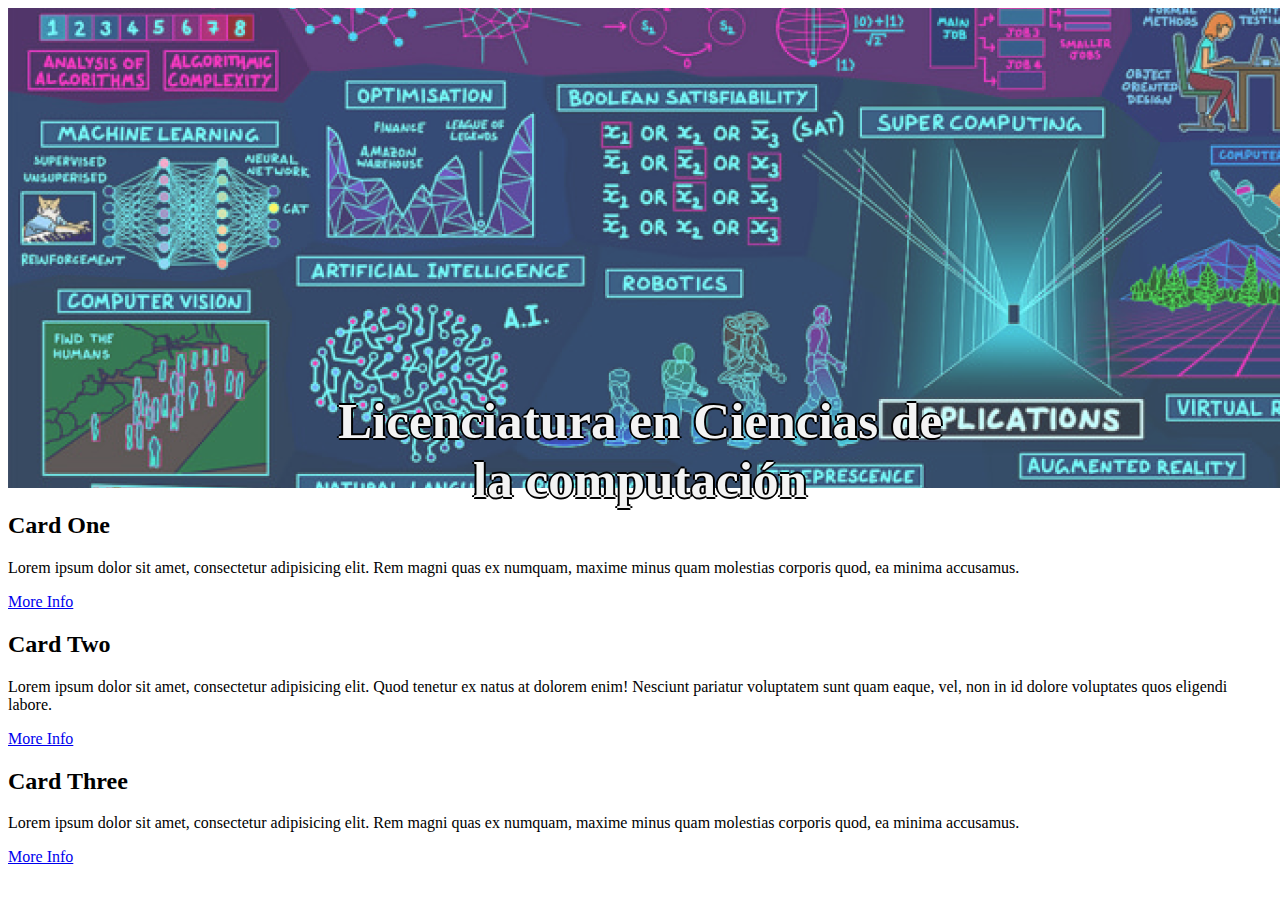
<file: index.html>
<!DOCTYPE html>
<html lang="es">
<head>
	<title></title>
	<meta charset="utf-8">
	<meta name="viewport" content="width=device-width, initial-scale=1">
	<link rel="stylesheet" href="https://stackpath.bootstrapcdn.com/bootstrap/4.1.1/css/bootstrap.min.css" integrity="sha384-WskhaSGFgHYWDcbwN70/dfYBj47jz9qbsMId/iRN3ewGhXQFZCSftd1LZCfmhktB" crossorigin="anonymous">
    <link rel="stylesheet" type="text/css" href="styles.css">
    <script src="https://stackpath.bootstrapcdn.com/bootstrap/4.1.1/js/bootstrap.min.js" integrity="sha384-smHYKdLADwkXOn1EmN1qk/HfnUcbVRZyYmZ4qpPea6sjB/pTJ0euyQp0Mk8ck+5T" crossorigin="anonymous"></script>
</head>
<body> 
  <div class="container">

    <!-- Heading Row -->
    <div class="row my-4">
      <div class="col-lg-12">
        <img class="img-fluid " src="cs.png" alt="">
        <div class="centered" id="curso">
          Licenciatura en Ciencias de la computación
        </div>
      </div>
    </div>
    <!-- /.row -->

    <!-- Content Row -->
    <div class="row">
      <div class="col-md-4 mb-4">
        <div class="card h-100">
          <div class="card-body">
            <h2 class="card-title">Card One</h2>
            <p class="card-text">Lorem ipsum dolor sit amet, consectetur adipisicing elit. Rem magni quas ex numquam, maxime minus quam molestias corporis quod, ea minima accusamus.</p>
          </div>
          <div class="card-footer">
            <a href="https://blackrockdigital.github.io/startbootstrap-small-business/#" class="btn btn-primary">More Info</a>
          </div>
        </div>
      </div>
      <!-- /.col-md-4 -->
      <div class="col-md-4 mb-4">
        <div class="card h-100">
          <div class="card-body">
            <h2 class="card-title">Card Two</h2>
            <p class="card-text">Lorem ipsum dolor sit amet, consectetur adipisicing elit. Quod tenetur ex natus at dolorem enim! Nesciunt pariatur voluptatem sunt quam eaque, vel, non in id dolore voluptates quos eligendi labore.</p>
          </div>
          <div class="card-footer">
            <a href="https://blackrockdigital.github.io/startbootstrap-small-business/#" class="btn btn-primary">More Info</a>
          </div>
        </div>
      </div>
      <!-- /.col-md-4 -->
      <div class="col-md-4 mb-4">
        <div class="card h-100">
          <div class="card-body">
            <h2 class="card-title">Card Three</h2>
            <p class="card-text">Lorem ipsum dolor sit amet, consectetur adipisicing elit. Rem magni quas ex numquam, maxime minus quam molestias corporis quod, ea minima accusamus.</p>
          </div>
          <div class="card-footer">
            <a href="https://blackrockdigital.github.io/startbootstrap-small-business/#" class="btn btn-primary">More Info</a>
          </div>
        </div>
      </div>
      <!-- /.col-md-4 -->

    </div>
    <!-- /.row -->

  </div>
  <!-- /.container -->

</body>
</html>
</file>
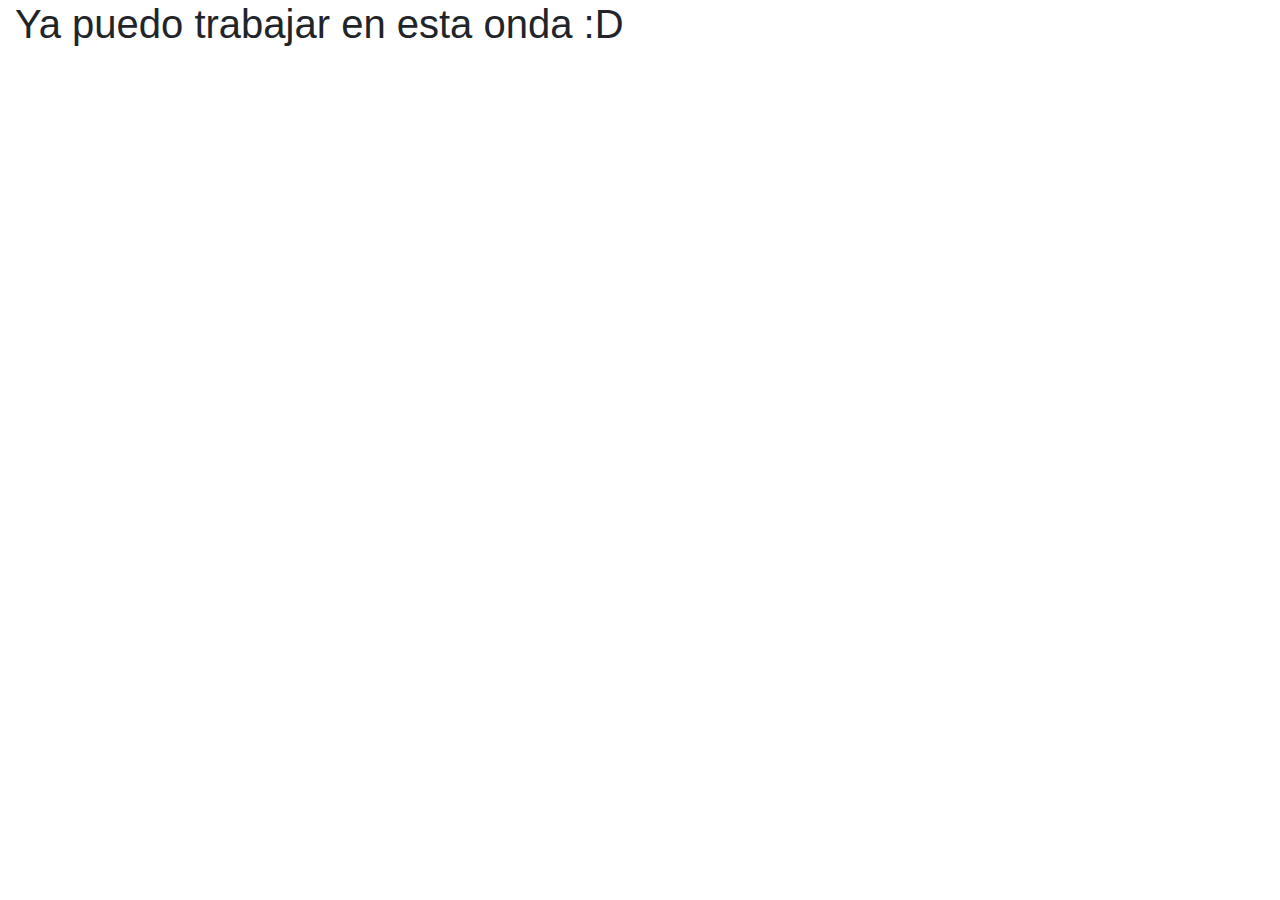
<file: LIS.html>
<!DOCTYPE html>
<html lang="es">
<head>
    <title>LIS</title>
    <meta charset="utf-8">
    <meta name="viewport" content="width=device-width, initial-scale=1">

    <!-- Bootstrap 4, JQuery 3.2.1, Popper 1.12.9 -->
    <link rel="stylesheet" href="https://maxcdn.bootstrapcdn.com/bootstrap/4.0.0/css/bootstrap.min.css" integrity="sha384-Gn5384xqQ1aoWXA+058RXPxPg6fy4IWvTNh0E263XmFcJlSAwiGgFAW/dAiS6JXm" crossorigin="anonymous">
    <script src="https://code.jquery.com/jquery-3.2.1.slim.min.js" integrity="sha384-KJ3o2DKtIkvYIK3UENzmM7KCkRr/rE9/Qpg6aAZGJwFDMVNA/GpGFF93hXpG5KkN" crossorigin="anonymous"></script>
    <script src="https://cdnjs.cloudflare.com/ajax/libs/popper.js/1.12.9/umd/popper.min.js" integrity="sha384-ApNbgh9B+Y1QKtv3Rn7W3mgPxhU9K/ScQsAP7hUibX39j7fakFPskvXusvfa0b4Q" crossorigin="anonymous"></script>
    <script src="https://maxcdn.bootstrapcdn.com/bootstrap/4.0.0/js/bootstrap.min.js" integrity="sha384-JZR6Spejh4U02d8jOt6vLEHfe/JQGiRRSQQxSfFWpi1MquVdAyjUar5+76PVCmYl" crossorigin="anonymous"></script>
</head>
<body>

<div class="container-fluid">
    <div class="row">
        <div class="col">
            <h1>Ya puedo trabajar en esta onda :D</h1>
        </div>
    </div>
</div>

</body>
</html>
</file>
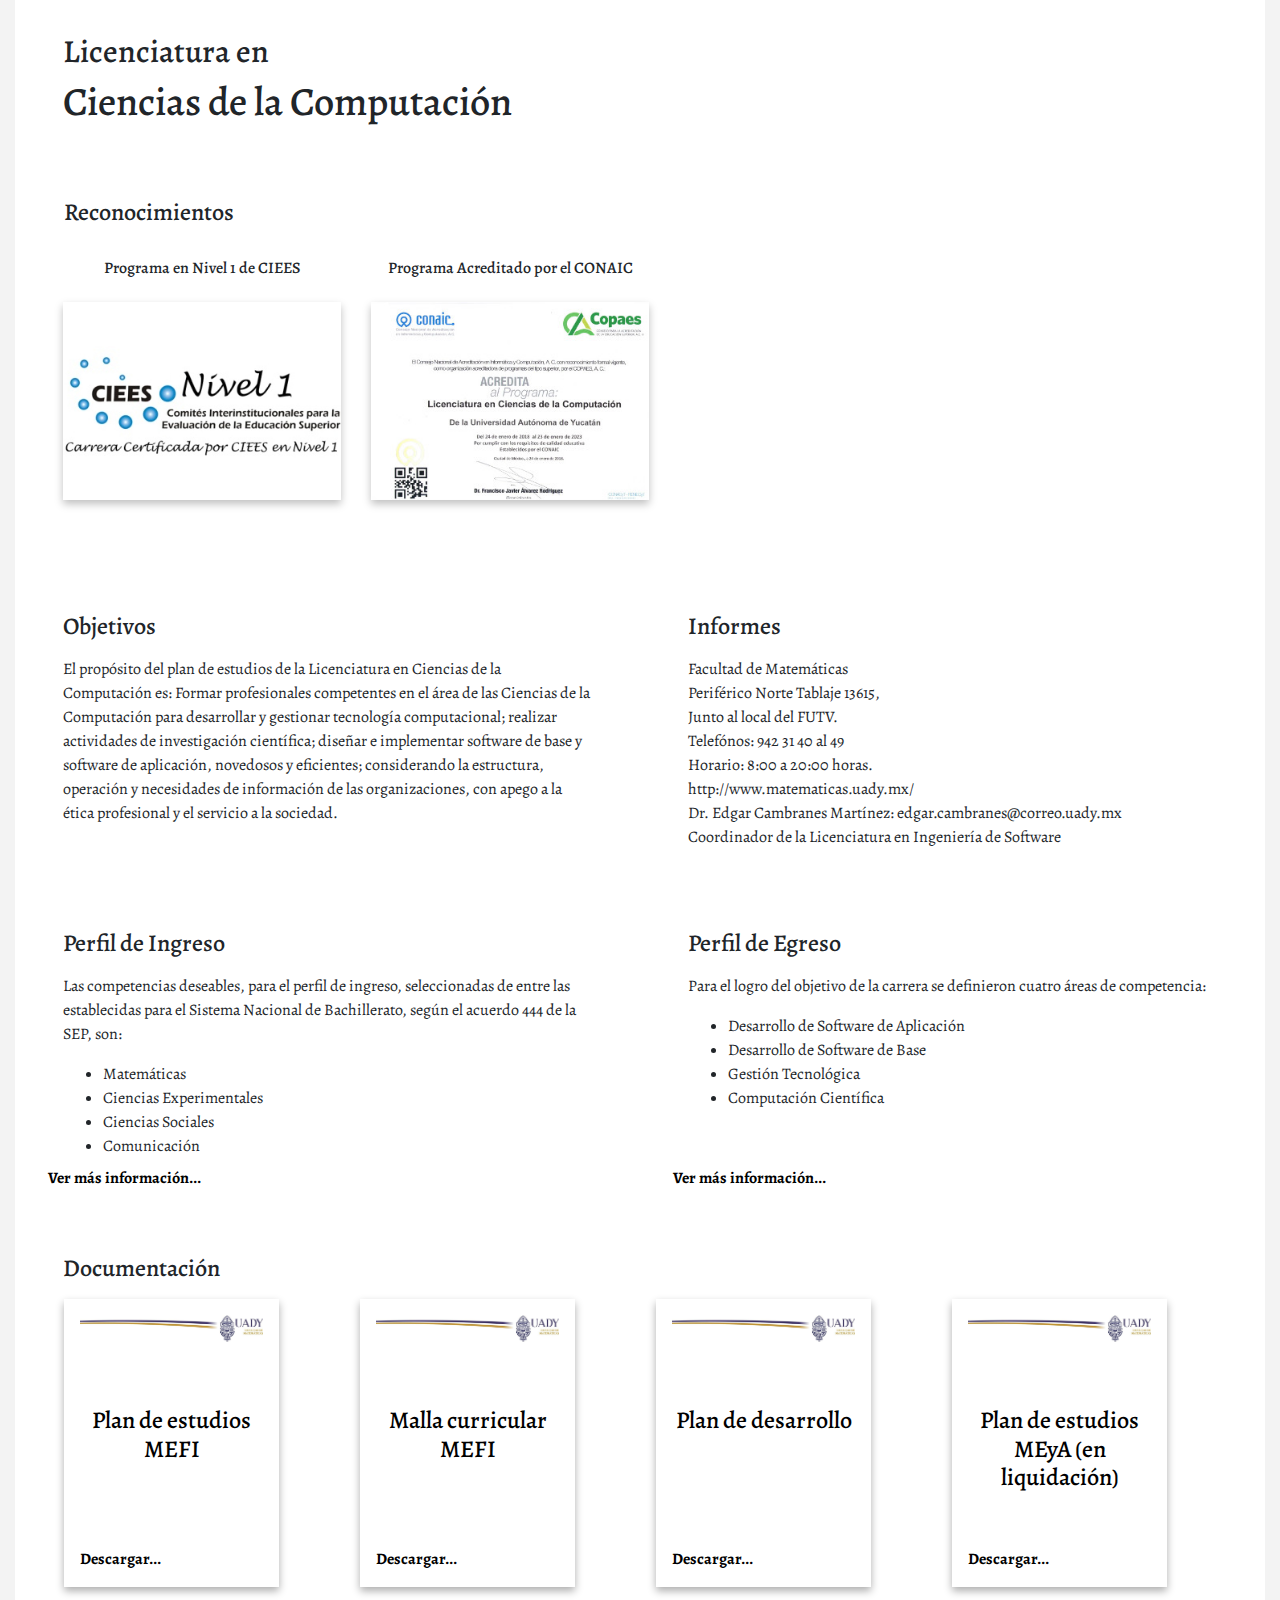
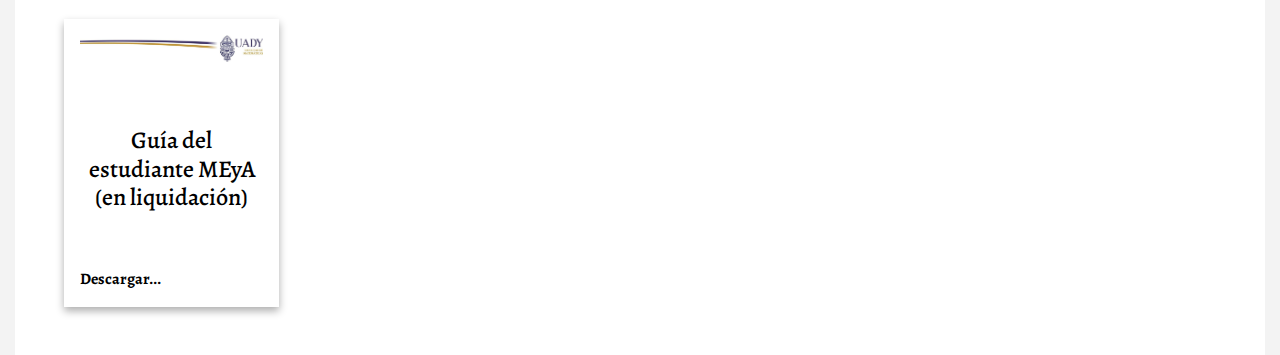
<file: sitio_lccResponsive.html>
<!DOCTYPE html>
<html lang="es">
<head>
    <title>LIS</title>
    <meta charset="utf-8">
    <meta name="viewport" content="width=device-width, initial-scale=1">

    <!-- Bootstrap 4, JQuery 3.2.1, Popper 1.12.9 -->
    <link rel="stylesheet" href="https://maxcdn.bootstrapcdn.com/bootstrap/4.0.0/css/bootstrap.min.css" integrity="sha384-Gn5384xqQ1aoWXA+058RXPxPg6fy4IWvTNh0E263XmFcJlSAwiGgFAW/dAiS6JXm" crossorigin="anonymous">
    <script src="https://code.jquery.com/jquery-3.2.1.slim.min.js" integrity="sha384-KJ3o2DKtIkvYIK3UENzmM7KCkRr/rE9/Qpg6aAZGJwFDMVNA/GpGFF93hXpG5KkN" crossorigin="anonymous"></script>
    <script src="https://cdnjs.cloudflare.com/ajax/libs/popper.js/1.12.9/umd/popper.min.js" integrity="sha384-ApNbgh9B+Y1QKtv3Rn7W3mgPxhU9K/ScQsAP7hUibX39j7fakFPskvXusvfa0b4Q" crossorigin="anonymous"></script>
    <script src="https://maxcdn.bootstrapcdn.com/bootstrap/4.0.0/js/bootstrap.min.js" integrity="sha384-JZR6Spejh4U02d8jOt6vLEHfe/JQGiRRSQQxSfFWpi1MquVdAyjUar5+76PVCmYl" crossorigin="anonymous"></script>
    <link rel="stylesheet" href="https://use.fontawesome.com/releases/v5.0.13/css/all.css" integrity="sha384-DNOHZ68U8hZfKXOrtjWvjxusGo9WQnrNx2sqG0tfsghAvtVlRW3tvkXWZh58N9jp" crossorigin="anonymous">

    <link rel="stylesheet" href="css/licenciaturas.css">
</head>
<body>

<div class="container-fluid">
    <div class="row micrositio">
        <div class="col">
            <h2 class="title-top">Licenciatura en</h2>
            <h1 class="title-lic">Ciencias de la Computación</h1>
        </div> <!-- titulo -->

        <div class="w-100"></div>
<div class="reconocimientos"> 
        <div class="col">
            <div class="row">
                <div class="col">
                    <h3 class="title-reconocimientos">Reconocimientos</h3>
                </div>
            </div>
            <div class="row">
                <div class="col-sm-6" align="center">
                    <h5 class="title-individual">Programa en Nivel 1 de CIEES</h5>
                    <img class="img-reconocimiento" src="img/lcc_ciees.jpg" alt="Programa Nivel 1 CIEES">
                </div>
                <div class="col-sm-6" align="center">
                    <h5 class="title-individual">Programa Acreditado por el CONAIC</h5>
                    <img class="img-reconocimiento" src="img/lcc_conaic.jpg" alt="Acreditación CONAIC">
                </div>
            </div>
        </div>
        </div> <!-- reconocimientos -->

        <div class="w-100"></div>

        <div class="col secciones medianil">
            <h3 class="titulos">Objetivos</h3>
            <p class="contenidos">
                El propósito del plan de estudios de la Licenciatura en Ciencias de la Computación es:

                Formar profesionales competentes en el área de las Ciencias de la Computación para desarrollar y gestionar tecnología computacional; realizar actividades de investigación científica; diseñar e implementar software de base y software de aplicación, novedosos y eficientes; considerando la estructura, operación y necesidades de información de las organizaciones, con apego a la ética profesional y el servicio a la sociedad.
            </p>
        </div> <!-- objetivos -->

        <div class="col secciones">
            <h3 class="titulos">Informes</h3>
            <p class="contenidos">
                Facultad de Matemáticas<br />
                Periférico Norte Tablaje 13615,<br />
                Junto al local del FUTV.<br />
                Telefónos: 942 31 40 al 49<br />
                Horario: 8:00 a 20:00 horas.<br />
                http://www.matematicas.uady.mx/<br />

                Dr. Edgar Cambranes Martínez: edgar.cambranes@correo.uady.mx<br />
                Coordinador de la Licenciatura en Ingeniería de Software
            </p>
        </div> <!-- informes -->

        <div class="w-100"></div>

        <div class="col secciones medianil">
            <h3 class="titulos">Perfil de Ingreso</h3>
            <p class="contenidos">
                Las competencias deseables, para el perfil de ingreso, seleccionadas de entre las establecidas para el Sistema Nacional de Bachillerato, según el acuerdo 444 de la SEP, son:<br />
                <ul>
                    <li>Matemáticas</li>
                    <li>Ciencias Experimentales</li>
                    <li>Ciencias Sociales</li>
                    <li>Comunicación</li>
                </ul>
            </p>
            <a class="contenidos link-detalles ver-mas" href="#"><strong>Ver más información...</strong></a>
        </div> <!-- perfil ingreso -->

        <div class="col secciones">
            <h3 class="titulos">Perfil de Egreso</h3>
            <p class="contenidos">
                Para el logro del objetivo de la carrera se definieron cuatro áreas de competencia:<br />
                <ul>
                    <li>Desarrollo de Software de Aplicación</li>
                    <li>Desarrollo de Software de Base</li>
                    <li>Gestión Tecnológica</li>
                    <li>Computación Científica</li>
                </ul>
            </p>
            <a class="contenidos link-detalles ver-mas" href="#"><strong>Ver más información...</strong></a>
        </div> <!-- perfil egreso -->

        <div class="w-100"></div>

        <div class="col documentacion">
            <h3 class="titulos">Documentación</h3>

            <div class="row">
                <div class="col">
                    <a href="#">
                        <div class="card-pdf grow">
                            <img class="img-logo" src="img/uady_logo.png" alt="Logo UADY">
                            <h6 class="title-pdf" align="center">Plan de estudios MEFI</h6>
                            <p class="contenidos descargar" href="#">
                                <strong>Descargar...</strong>
                                <i class="far fa-file-pdf icono-pdf"></i>
                            </p>
                        </div>
                    </a>
                </div>
                <div class="col">
                    <a href="#">
                        <div class="card-pdf grow">
                            <img class="img-logo" src="img/uady_logo.png" alt="Logo UADY">
                            <h6 class="title-pdf" align="center">Malla curricular MEFI</h6>
                            <p class="contenidos descargar" href="#">
                                <strong>Descargar...</strong>
                                <i class="far fa-file-pdf icono-pdf"></i>
                            </p>
                        </div>
                    </a>
                </div>
                <div class="col">
                    <a href="#">
                        <div class="card-pdf grow">
                            <img class="img-logo" src="img/uady_logo.png" alt="Logo UADY">
                            <h6 class="title-pdf" align="center">Plan de desarrollo</h6>
                            <p class="contenidos descargar" href="#">
                                <strong>Descargar...</strong>
                                <i class="far fa-file-pdf icono-pdf"></i>
                            </p>
                        </div>
                    </a>
                </div>
                <div class="col">
                    <a href="#">
                        <div class="card-pdf grow">
                            <img class="img-logo" src="img/uady_logo.png" alt="Logo UADY">
                            <h6 class="title-pdf" align="center">Plan de estudios MEyA (en liquidación)</h6>
                            <p class="contenidos descargar" href="#">
                                <strong>Descargar...</strong>
                                <i class="far fa-file-pdf icono-pdf"></i>
                            </p>
                        </div>
                    </a>
                </div>
                <div class="col">
                    <a href="#">
                        <div class="card-pdf grow">
                            <img class="img-logo" src="img/uady_logo.png" alt="Logo UADY">
                            <h6 class="title-pdf" align="center">Guía del estudiante MEyA (en liquidación)</h6>
                            <p class="contenidos descargar" href="#">
                                <strong>Descargar...</strong>
                                <i class="far fa-file-pdf icono-pdf"></i>
                            </p>
                        </div>
                    </a>
                </div>
            </div>
        </div>
    </div>
</div>
</div>

</body>
</html>
</file>
<file: styles.css>
#curso{
	position: absolute;
	top: 50%;
	left: 50%;
	transform: translate(-50%, -50%);

	font-family: Alegreya Sans;
	font-style: normal;
	font-weight: bold;
	line-height: normal;
	font-size: 4vw;
	text-align: center;

	color: #F3F3F3;
    text-shadow: -2px 0 black, 0 2px black, 2px 0 black, 0 -2px black;
}
</file>
<file: css/licenciaturas.css>
@import url('https://fonts.googleapis.com/css?family=Alegreya|Alegreya+Sans');

/*temporal:
solo para efectos de pruebas de diseño*/
body {
    background-color: #f3f3f3;

    overflow: hidden;
}
.miniBODY{
    position: absolute;
    top: 0;
    bottom: 0;
    left: 0;
    right: -17px;
    overflow-y: scroll;
}
ol{
    padding-left: 16px;
}
img {
    max-width: 100%;
}
a {
    text-decoration:  none;
    color: black;
}
a:hover {
    text-decoration: none;
    color: #C78D2A;
    transition-duration: 0.3s;
}
.col {
    padding-left: 16px;
    padding-right: 16px;
}
.micrositio {
    background-color: white;
    padding: 32px 32px 16px 32px;
    font-family: 'Alegreya', serif;
    width: 100%;

    /*temporales*/
    max-width: 1444px;
    margin-right: auto;
    margin-left: auto;
}
.title-top {
    font-size: 32px;
}
.title-lic {
    font-size: 40px;
}
.reconocimientos {
    margin-top: 64px;
    margin-bottom: 64px;
}
.title-reconocimientos {
    font-size: 24px;
    margin-bottom: 32px;
}
.title-individual {
    font-size: 16px;
    margin-bottom: 24px;
}
.img-reconocimiento {
    /*width: 320px;*/
    width: 278px;
    height: 198px;
    box-shadow: 0 4px 8px rgba(0,0,0,0.25);
    margin-bottom: 32px;
}
.titulos {
    font-size: 24px;
    margin-bottom: 16px;
}
.secciones {
    padding: 16px;
    margin-bottom: 32px;
}
.contenidos {
    font-size: 16px;
    max-width: 100%;
}
.link-detalles {
    margin-top: 24px;
}
.documentacion {
    margin-top: 32px;
}
.medianil {
    margin-right: 64px;
}
.card-pdf {
    box-shadow: 0 4px 8px rgba(0,0,0,0.32);
    padding: 16px;
    margin-bottom: 32px;
    /*max-width: 215px;
    max-height: 288px;*/
    width: 215px;
    height: 288px;
}
.size-pdf {
    max-width: 215px;
    height: 100%;
}
.img-logo {
    margin-bottom: 64px;
}
.icono-pdf {
    margin-left: 24px;
}
.title-pdf {
    font-size: 24px;
    padding-bottom: 64px;
    height: 98px;
}
.title-pdf-card {
    font-size: 24px;
}
.descargar {
    position: absolute;
    bottom: 32px;
}
.grow:hover
{
    -webkit-transform: scale(1.1);
    -ms-transform: scale(1.1);
    transform: scale(1.1);
    transition-duration: 0.3s;
}
.ver-mas {
    position: absolute;
    bottom: 0px;
    margin-left: -15px;
}
.modalSIZE{
    width: 90vw;
    max-height: 90vh;
}
.modalTITULO{
    text-align: left;
    font-size: 24px;
    padding: 32px 32px 24px 32px;
}
.modal-content{
    border-radius: 0px;
    box-shadow: 0 4px 8px rgba(0,0,0,0.5);
}
.modal-dialog{
    overflow-y: initial !important
}
.modal-body{
    max-height: 80vh;
    padding: 0px 32px 32px 32px;
}
.modalSUBT{
    font-style: italic;
    font-size: 16px;
    text-align: left;
}
.modalBODY{
    text-align: left;
    font-size: 16px;
    overflow-y: auto;
    box-shadow: 0px 1px 2px 0px rgba(0,0,0,0.75);
}
.modalFOOT{
    background-color: white;
}
.modalCLOSE{
    background-color: white;
    float: right;
    font-family: Alegreya Sans;
    font-size: 24px;
    text-align: center;
    kerning: 3.57%;
    padding: 16px;
}
.link-hover:hover {
    color: #C78D2A;
    transition-duration: 0.3s;
}
/*
.resetCSS {
  all: initial;
  * {
    all: unset;
}
 */
.header {
    max-width: 1444px;
    max-height: 460px;
}
.footer {
    max-width: 1444px;
    max-height: 374px;
}
.separador-vertical {
    margin-top: 32px;
}
.enlace-modal {
    display: inline-block;
}
.subtitulos {
    font-style: italic;
}
</file>
